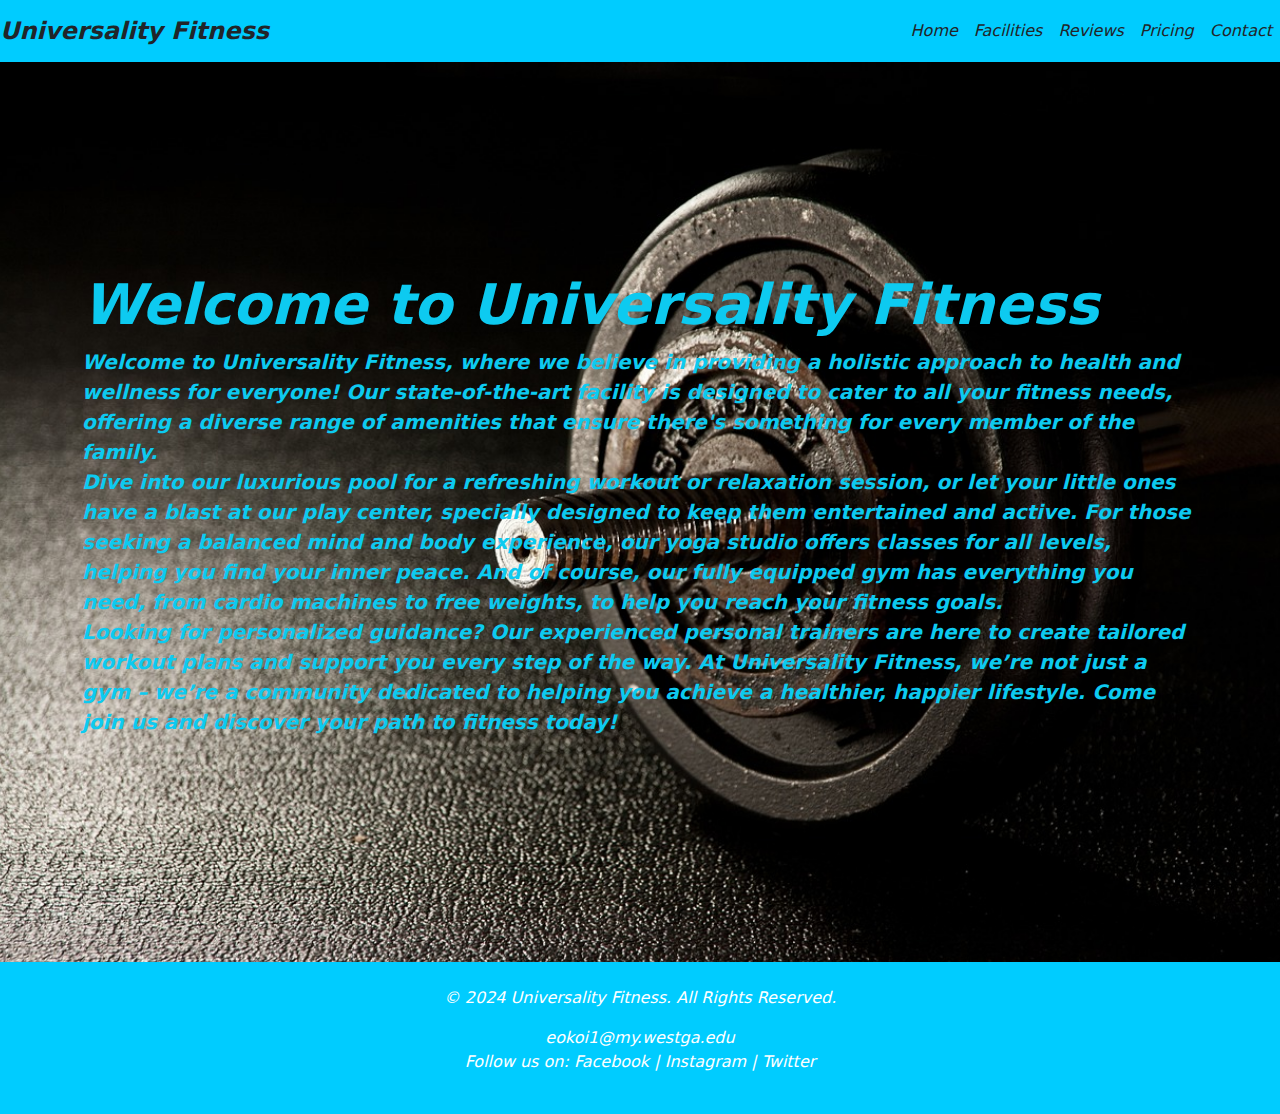
<file: index.html>
<!DOCTYPE html>
<html lang="en">

<head>
    <meta charset="UTF-8">
    <meta http-equiv="X-UA-Compatible" content="IE=edge">
    <meta name="viewport" content="width=device-width, initial-scale=1.0">
    <title>Fitness Website</title>
    <link href="https://cdn.jsdelivr.net/npm/bootstrap@5.3.0/dist/css/bootstrap.min.css" rel="stylesheet">
    <link rel="stylesheet" href="project.css">
</head>

<body class="d-flex flex-column min-vh-100">

    <div class="flex-grow-1">
        <nav id="nav" class="navbar navbar-expand-lg navbar-dark">
            <a class="navbar-brand text-dark" href="index.html">Universality Fitness</a>
            <button class="navbar-toggler" type="button" data-bs-toggle="collapse" data-bs-target="#navbarNav"
                aria-controls="navbarNav" aria-expanded="false" aria-label="Toggle navigation">
                <span class="navbar-toggler-icon"></span>
            </button>
            <div class="collapse navbar-collapse" id="navbarNav">
                <ul class="navbar-nav ms-auto">
                    <li class="nav-item active">
                        <a class="nav-link text-dark" href="index.html">Home</a>
                    </li>
                    <li class="nav-item">
                        <a class="nav-link text-dark" href="facilities.html">Facilities</a>
                    </li>
                    <li class="nav-item">
                        <a class="nav-link text-dark" href="reviews.html">Reviews</a>
                    </li>
                    <li class="nav-item">
                        <a class="nav-link text-dark" href="pricing.html">Pricing</a>
                    </li>
                    <li class="nav-item">
                        <a class="nav-link text-dark" href="contact.html">Contact</a>
                    </li>
                </ul>
            </div>
        </nav>

        <section class="hero bg-primary text-info text-start d-flex align-items-center justify-content-center"
            style="min-height: 100vh;">
            <div class="container py-4">
                <h1 class="display-4 fw-bold">Welcome to Universality Fitness</h1>
                <p class="lead fw-bold">Welcome to Universality Fitness, where we believe in providing a holistic approach to
                    health and wellness for
                    everyone! Our state-of-the-art facility is designed to cater to all your fitness needs, offering a
                    diverse
                    range of amenities that ensure there's something for every member of the family.
                    <br>Dive into our luxurious pool for a refreshing workout or relaxation session, or let your little
                    ones
                    have a blast at our play center, specially designed to keep them entertained and active. For those
                    seeking a
                    balanced mind and body experience, our yoga studio offers classes for all levels, helping you find
                    your
                    inner peace. And of course, our fully equipped gym has everything you need, from cardio machines to
                    free
                    weights, to help you reach your fitness goals.
                    <br>Looking for personalized guidance? Our experienced personal trainers are here to create tailored
                    workout
                    plans and support you every step of the way. At Universality Fitness, we’re not just a gym – we’re a
                    community dedicated to helping you achieve a healthier, happier lifestyle. Come join us and discover
                    your
                    path to fitness today!
                </p>
            </div>
        </section>

        <footer id="footer" class="text-white text-center py-4">
            <p>&copy; 2024 Universality Fitness. All Rights Reserved.</p>
            <a href="#" class="text-white text-decoration-none">eokoi1@my.westga.edu</a>
            <p>Follow us on:
                <a href="#" class="text-white text-decoration-none">Facebook</a> |
                <a href="#" class="text-white text-decoration-none">Instagram</a> |
                <a href="#" class="text-white text-decoration-none">Twitter</a>
            </p>
        </footer>
    </div>

    <script src="https://cdn.jsdelivr.net/npm/@popperjs/core@2.11.6/dist/umd/popper.min.js"></script>
    <script src="https://cdn.jsdelivr.net/npm/bootstrap@5.3.0/dist/js/bootstrap.bundle.min.js"></script>

</body>

</html>
</file>
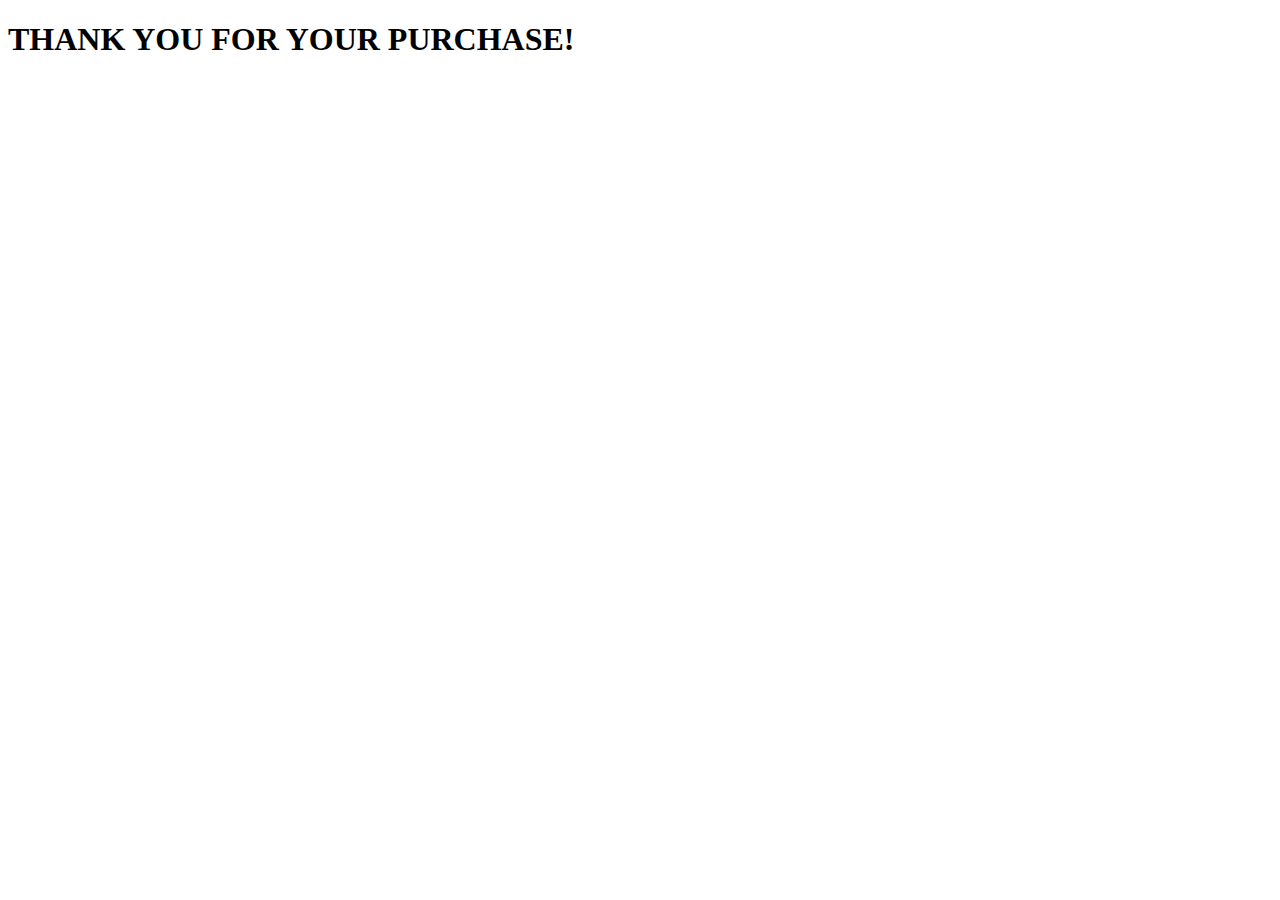
<file: checkout.html>
<!DOCTYPE html>
<html lang="en">
<head>
    <meta charset="UTF-8">
    <meta name="viewport" content="width=device-width, initial-scale=1.0">
    <title>Document</title>
</head>
<body>
    
    <h1>THANK YOU FOR YOUR PURCHASE!</h1>

</body>
</html>
</file>
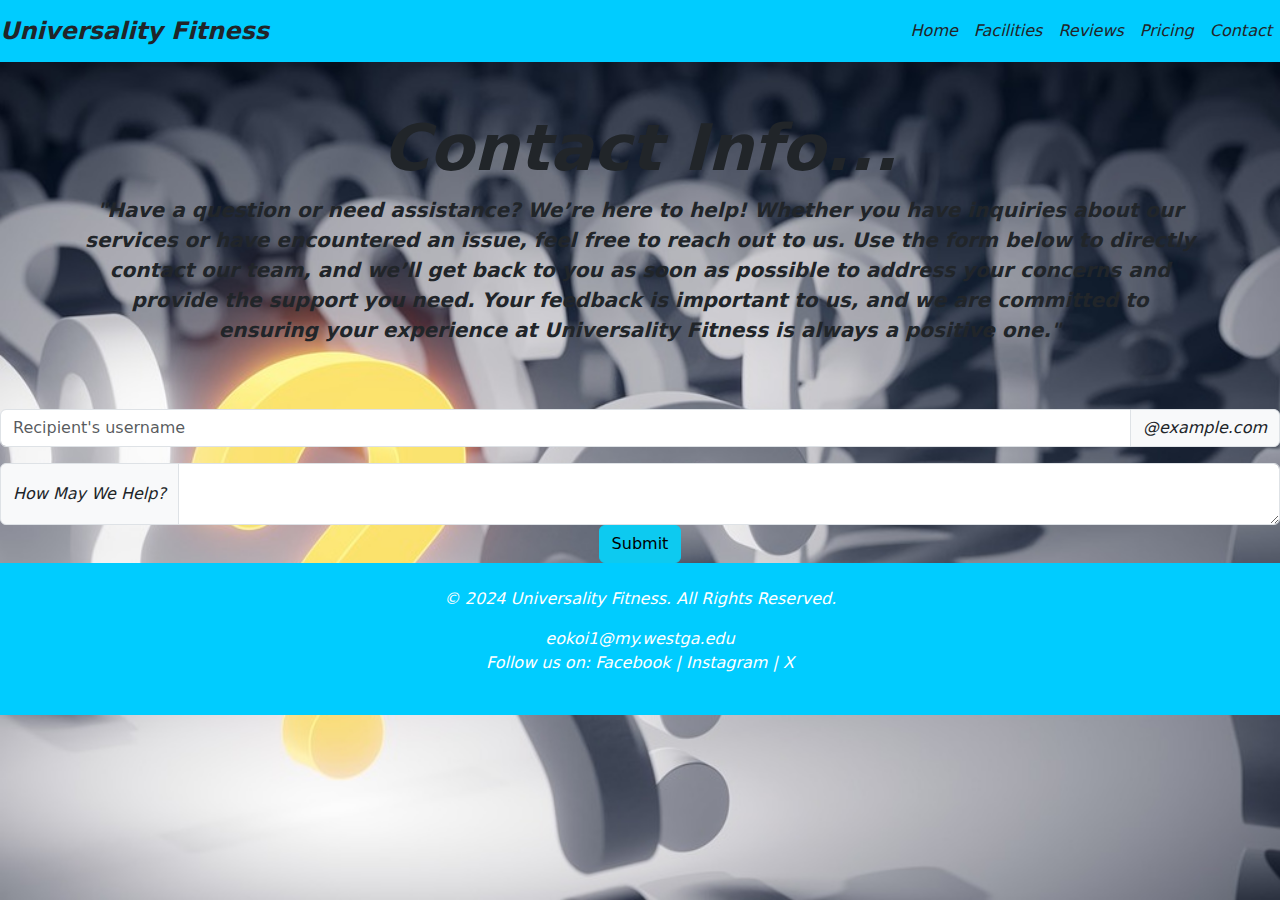
<file: contact.html>
<!DOCTYPE html>
<html lang="en">

<head>
    <meta charset="UTF-8">
    <meta http-equiv="X-UA-Compatible" content="IE=edge">
    <meta name="viewport" content="width=device-width, initial-scale=1.0">
    <title>Fitness Website</title>
    <link href="https://cdn.jsdelivr.net/npm/bootstrap@5.3.0/dist/css/bootstrap.min.css" rel="stylesheet">
    <link rel="stylesheet" href="project.css">
</head>

<body id="contact" class="d-flex flex-column min-vh-100">

    <div class="flex-grow-1">
        <nav id="nav" class="navbar navbar-expand-lg navbar-dark">
            <a class="navbar-brand text-dark" href="index.html">Universality Fitness</a>
            <button class="navbar-toggler" type="button" data-bs-toggle="collapse" data-bs-target="#navbarNav"
                aria-controls="navbarNav" aria-expanded="false" aria-label="Toggle navigation">
                <span class="navbar-toggler-icon"></span>
            </button>
            <div class="collapse navbar-collapse" id="navbarNav">
                <ul class="navbar-nav ms-auto">
                    <li class="nav-item active">
                        <a class="nav-link text-dark" href="index.html">Home</a>
                    </li>
                    <li class="nav-item">
                        <a class="nav-link text-dark" href="facilities.html">Facilities</a>
                    </li>
                    <li class="nav-item">
                        <a class="nav-link text-dark" href="reviews.html">Reviews</a>
                    </li>
                    <li class="nav-item">
                        <a class="nav-link text-dark" href="pricing.html">Pricing</a>
                    </li>
                    <li class="nav-item">
                        <a class="nav-link text-dark" href="contact.html">Contact</a>
                    </li>
                </ul>
            </div>
        </nav>

        <section class="contact">
            <div class="container py-4 my-4">
                <h1 class="display-3 fw-bold fs-underlined text-center">Contact Info...</h1>
                <p class="lead text-center fw-bold">
                    "Have a question or need assistance? We’re here to help! Whether you have inquiries about our
                    services or have encountered an issue, feel free to reach out to us. Use the form below to directly
                    contact our team, and we’ll get back to you as soon as possible to address your concerns and provide
                    the support you need. Your feedback is important to us, and we are committed to ensuring your
                    experience at Universality Fitness is always a positive one."
                </p>
            </div>

            <div class="input-group mb-3">
                <input type="text" class="form-control" placeholder="Recipient's username"
                    aria-label="Recipient's username" aria-describedby="basic-addon2">
                <span class="input-group-text" id="basic-addon2">@example.com</span>
            </div>

            <div class="input-group">
                <span class="input-group-text">How May We Help?</span>
                <textarea class="form-control" aria-label="With textarea"></textarea>
            </div>

            <div class="d-flex justify-content-center">
                <a href="checkout.html">
                    <button class="btn btn-info">Submit</button>
                </a>
            </div>
        </section>

        <footer id="footer" class="text-white text-center py-4">
            <p>&copy; 2024 Universality Fitness. All Rights Reserved.</p>
            <a href="#" class="text-white text-decoration-none">eokoi1@my.westga.edu</a>
            <p>Follow us on:
                <a href="https://facebook.com" class="text-white text-decoration-none">Facebook</a> |
                <a href="https://instagram.com" class="text-white text-decoration-none">Instagram</a> |
                <a href="https://x.com" class="text-white text-decoration-none">X</a>
            </p>
        </footer>
    </div>

    <script src="https://cdn.jsdelivr.net/npm/@popperjs/core@2.11.6/dist/umd/popper.min.js"></script>
    <script src="https://cdn.jsdelivr.net/npm/bootstrap@5.3.0/dist/js/bootstrap.bundle.min.js"></script>

</body>

</html>
</file>
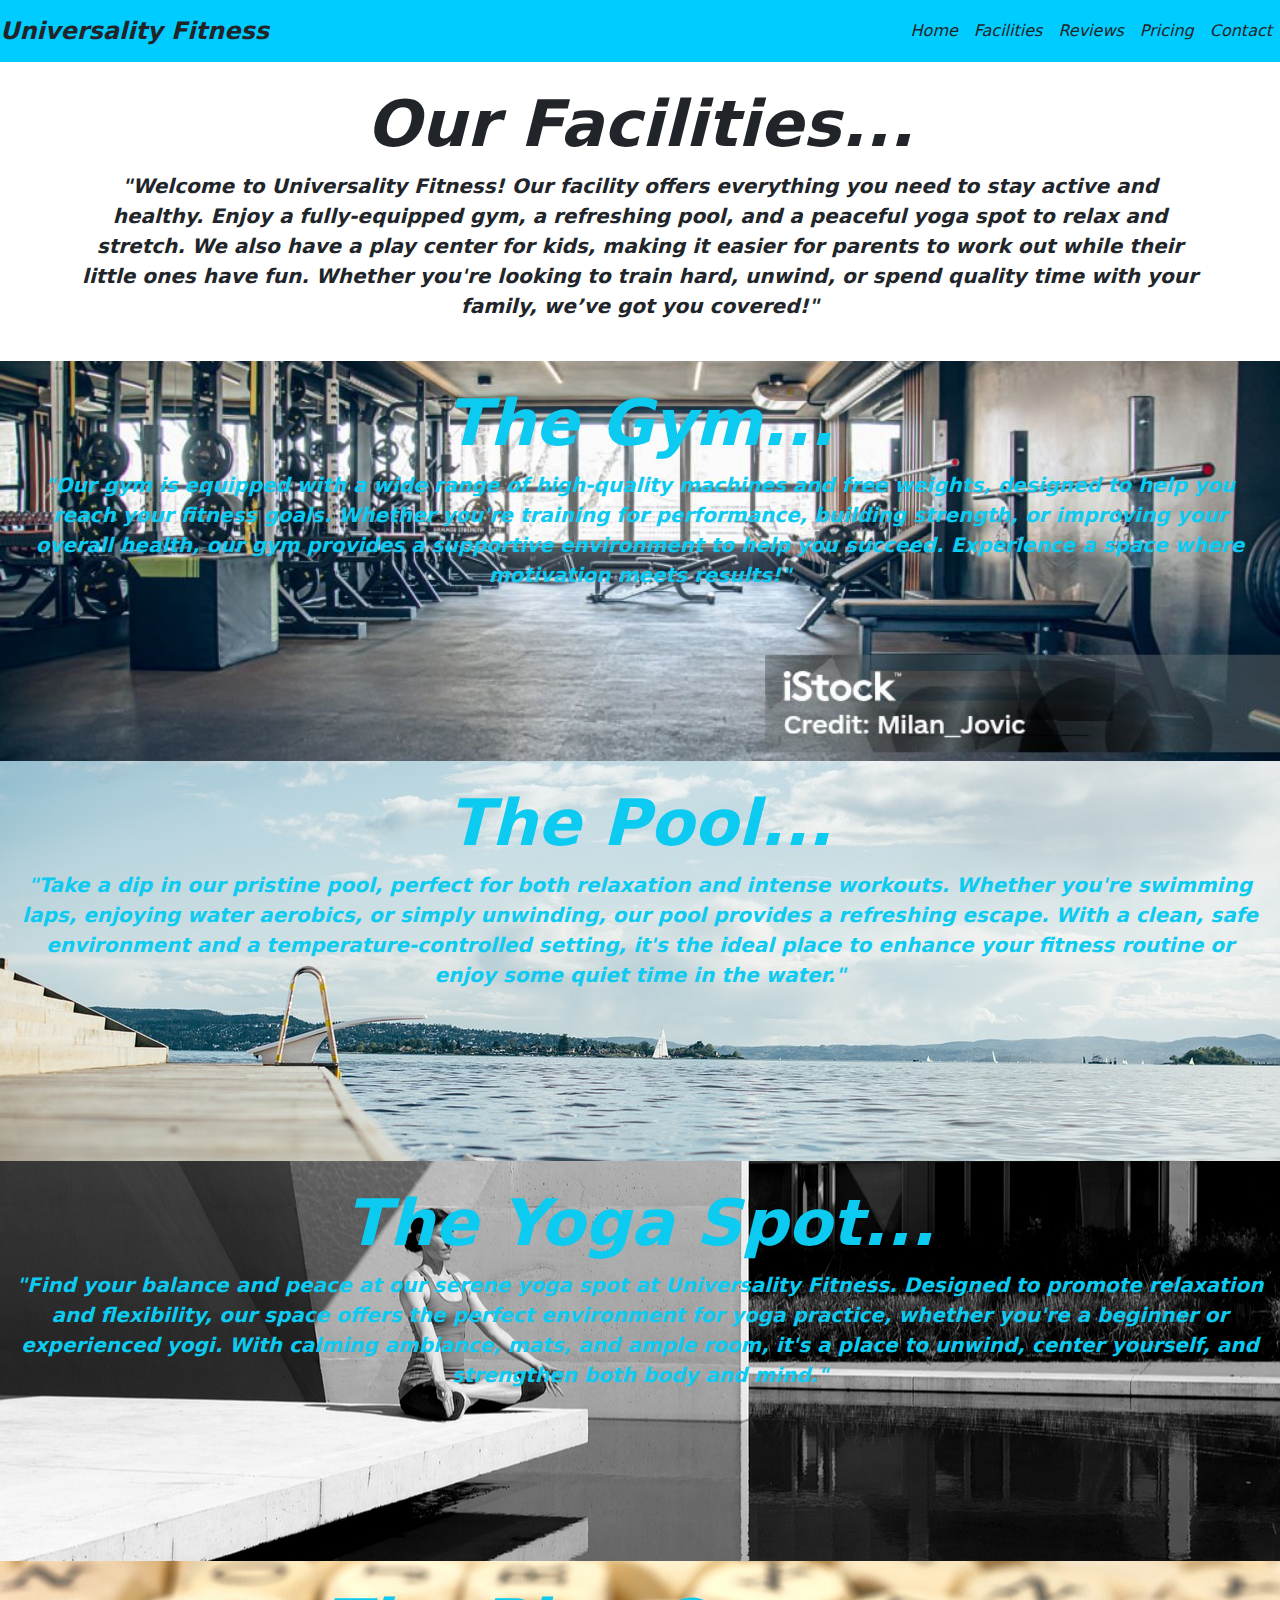
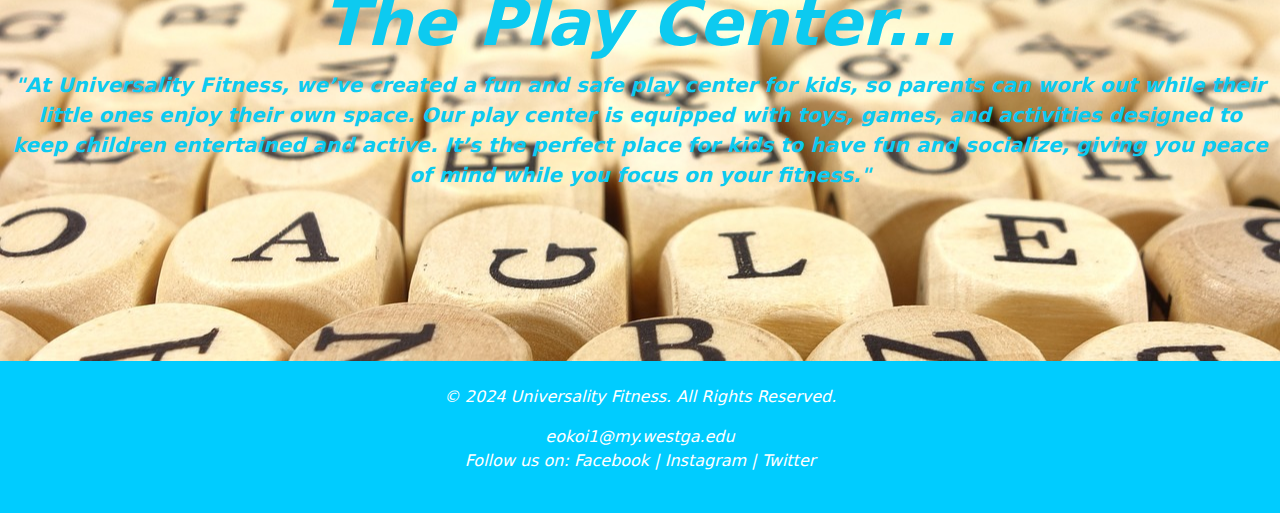
<file: facilities.html>
<!DOCTYPE html>
<html lang="en">

<head>
    <meta charset="UTF-8">
    <meta http-equiv="X-UA-Compatible" content="IE=edge">
    <meta name="viewport" content="width=device-width, initial-scale=1.0">
    <title>Fitness Website</title>
    <link href="https://cdn.jsdelivr.net/npm/bootstrap@5.3.0/dist/css/bootstrap.min.css" rel="stylesheet">
    <link rel="stylesheet" href="project.css">
</head>

<body class="d-flex flex-column min-vh-100">

    <div class="flex-grow-1">
        <nav id="nav" class="navbar navbar-expand-lg navbar-dark">
            <a class="navbar-brand text-dark" href="index.html">Universality Fitness</a>
            <button class="navbar-toggler" type="button" data-bs-toggle="collapse" data-bs-target="#navbarNav"
                aria-controls="navbarNav" aria-expanded="false" aria-label="Toggle navigation">
                <span class="navbar-toggler-icon"></span>
            </button>
            <div class="collapse navbar-collapse" id="navbarNav">
                <ul class="navbar-nav ms-auto">
                    <li class="nav-item active">
                        <a class="nav-link text-dark" href="index.html">Home</a>
                    </li>
                    <li class="nav-item">
                        <a class="nav-link text-dark" href="facilities.html">Facilities</a>
                    </li>
                    <li class="nav-item">
                        <a class="nav-link text-dark" href="reviews.html">Reviews</a>
                    </li>
                    <li class="nav-item">
                        <a class="nav-link text-dark" href="pricing.html">Pricing</a>
                    </li>
                    <li class="nav-item">
                        <a class="nav-link text-dark" href="contact.html">Contact</a>
                    </li>
                </ul>
            </div>
        </nav>

        <section class="facilities">
            <div class="container py-4">
                <h1 class="display-3 fw-bold fs-underlined text-center">Our Facilities...</h1>
                <p class="lead text-center fw-bold">
                    "Welcome to Universality Fitness! Our facility offers everything you need to stay active and healthy. Enjoy a
                    fully-equipped gym, a refreshing pool, and a peaceful yoga spot to relax and stretch. We also have a
                    play center for kids, making it easier for parents to work out while their little ones have fun.
                    Whether you're looking to train hard, unwind, or spend quality time with your family, we’ve got you
                    covered!"
                </p>
            </div>
            <div class="gym container py-4">
                <h1 class="display-3 fw-bold fs-underlined text-center text-info">The Gym...</h1>
                <p class="lead text-center text-info fw-bold">
                    "Our gym is equipped with a wide range of high-quality machines and free weights, designed to help
                    you reach your fitness goals. Whether you're training for performance, building strength, or
                    improving your overall health, our gym provides a supportive environment to help you succeed.
                    Experience a space where motivation meets results!"
                </p>
            </div>
            <div class="pool container py-4">
                <h1 class="display-3 fw-bold fs-underlined text-center text-info">The Pool...</h1>
                <p class="lead text-center text-info fw-bold">
                    "Take a dip in our pristine pool, perfect for both relaxation and intense workouts.
                    Whether you're swimming laps, enjoying water aerobics, or simply unwinding, our pool provides a
                    refreshing escape. With a clean, safe environment and a temperature-controlled setting, it's the
                    ideal place to enhance your fitness routine or enjoy some quiet time in the water."
                </p>
            </div>
            <div class="yoga container py-4">
                <h1 class="display-3 fw-bold fs-underlined text-center text-info">The Yoga Spot...</h1>
                <p class="lead text-center text-info fw-bold">
                    "Find your balance and peace at our serene yoga spot at Universality Fitness. Designed to promote
                    relaxation
                    and flexibility, our space offers the perfect environment for yoga practice, whether you're a
                    beginner or experienced yogi. With calming ambiance, mats, and ample room, it's a place to unwind,
                    center yourself, and strengthen both body and mind."
                </p>
            </div>
            <div class="play container py-4">
                <h1 class="display-3 fw-bold fs-underlined text-center text-info">The Play Center...</h1>
                <p class="lead text-center text-info fw-bold">
                    "At Universality Fitness, we’ve created a fun and safe play center for kids, so parents can work out while
                    their little ones enjoy their own space. Our play center is equipped with toys, games, and
                    activities designed to keep children entertained and active. It’s the perfect place for kids to have
                    fun and socialize, giving you peace of mind while you focus on your fitness."
                </p>
            </div>
        </section>

        <footer id="footer" class="text-white text-center py-4">
            <p>&copy; 2024 Universality Fitness. All Rights Reserved.</p>
            <a href="#" class="text-white text-decoration-none">eokoi1@my.westga.edu</a>
            <p>Follow us on:
                <a href="#" class="text-white text-decoration-none">Facebook</a> |
                <a href="#" class="text-white text-decoration-none">Instagram</a> |
                <a href="#" class="text-white text-decoration-none">Twitter</a>
            </p>
        </footer>
    </div>

    <script src="https://cdn.jsdelivr.net/npm/@popperjs/core@2.11.6/dist/umd/popper.min.js"></script>
    <script src="https://cdn.jsdelivr.net/npm/bootstrap@5.3.0/dist/js/bootstrap.bundle.min.js"></script>

</body>

</html>
</file>
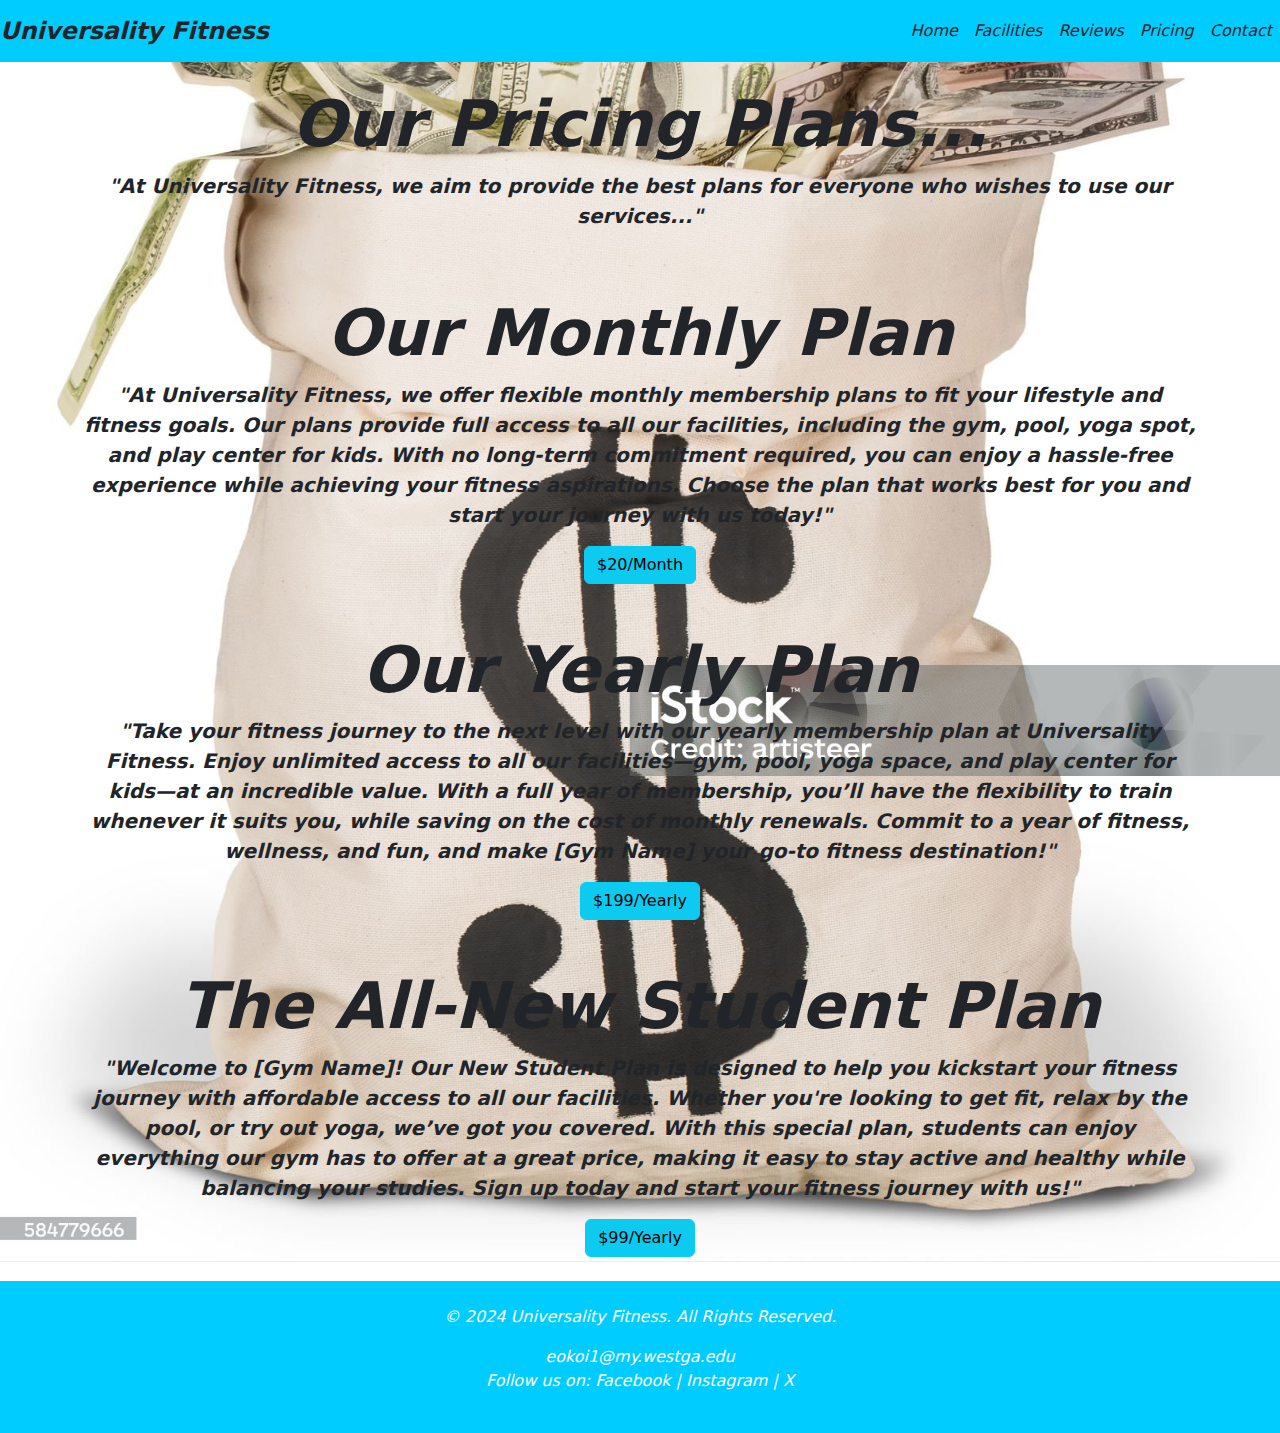
<file: pricing.html>
<!DOCTYPE html>
<html lang="en">

<head>
    <meta charset="UTF-8">
    <meta http-equiv="X-UA-Compatible" content="IE=edge">
    <meta name="viewport" content="width=device-width, initial-scale=1.0">
    <title>Fitness Website</title>
    <link href="https://cdn.jsdelivr.net/npm/bootstrap@5.3.0/dist/css/bootstrap.min.css" rel="stylesheet">
    <link rel="stylesheet" href="project.css">
</head>

<body id="pricing" class="d-flex flex-column min-vh-100">

    <div class="flex-grow-1">
        <nav id="nav" class="navbar navbar-expand-lg navbar-dark">
            <a class="navbar-brand text-dark" href="index.html">Universality Fitness</a>
            <button class="navbar-toggler" type="button" data-bs-toggle="collapse" data-bs-target="#navbarNav"
                aria-controls="navbarNav" aria-expanded="false" aria-label="Toggle navigation">
                <span class="navbar-toggler-icon"></span>
            </button>
            <div class="collapse navbar-collapse" id="navbarNav">
                <ul class="navbar-nav ms-auto">
                    <li class="nav-item active">
                        <a class="nav-link text-dark" href="index.html">Home</a>
                    </li>
                    <li class="nav-item">
                        <a class="nav-link text-dark" href="facilities.html">Facilities</a>
                    </li>
                    <li class="nav-item">
                        <a class="nav-link text-dark" href="reviews.html">Reviews</a>
                    </li>
                    <li class="nav-item">
                        <a class="nav-link text-dark" href="pricing.html">Pricing</a>
                    </li>
                    <li class="nav-item">
                        <a class="nav-link text-dark" href="contact.html">Contact</a>
                    </li>
                </ul>
            </div>
        </nav>

        <section class="pricing">
            <div class="container py-4">
                <h1 class="display-3 fw-bold fs-underlined text-center">Our Pricing Plans...</h1>
                <p class="lead text-center fw-bold">
                    "At Universality Fitness, we aim to provide the best plans for everyone who wishes to use our
                    services..."
                </p>
            </div>
            <div class="monthly container py-4">
                <h1 class="display-3 fw-bold fs-underlined text-center text-dark">Our Monthly Plan</h1>
                <p class="lead text-center text-dark fw-bold">
                    "At Universality Fitness, we offer flexible monthly membership plans to fit your lifestyle and
                    fitness goals.
                    Our plans provide full access to all our facilities, including the gym, pool, yoga spot, and play
                    center for kids. With no long-term commitment required, you can enjoy a hassle-free experience while
                    achieving your fitness aspirations. Choose the plan that works best for you and start your journey
                    with us today!"
                </p>
                <div class="d-flex justify-content-center">
                    <a href="checkout.html">
                        <button class="btn btn-info">$20/Month</button>
                    </a>
                </div>
            </div>
            <div class="yearly container py-4">
                <h1 class="display-3 fw-bold fs-underlined text-center text-dark">Our Yearly Plan</h1>
                <p class="lead text-center text-dark fw-bold">
                    "Take your fitness journey to the next level with our yearly membership plan at Universality
                    Fitness. Enjoy
                    unlimited access to all our facilities—gym, pool, yoga space, and play center for kids—at an
                    incredible value. With a full year of membership, you’ll have the flexibility to train whenever it
                    suits you, while saving on the cost of monthly renewals. Commit to a year of fitness, wellness, and
                    fun, and make [Gym Name] your go-to fitness destination!"
                </p>
                <div class="d-flex justify-content-center">
                    <a href="checkout.html">
                        <button class="btn btn-info">$199/Yearly</button>
                    </a>
                </div>
            </div>
            <div class="student container py-4">
                <h1 class="display-3 fw-bold fs-underlined text-center text-dark">The All-New Student Plan</h1>
                <p class="lead text-center text-dark fw-bold">
                    "Welcome to [Gym Name]! Our New Student Plan is designed to help you kickstart your fitness journey
                    with affordable access to all our facilities. Whether you're looking to get fit, relax by the pool,
                    or try out yoga, we’ve got you covered. With this special plan, students can enjoy everything our
                    gym has to offer at a great price, making it easy to stay active and healthy while balancing your
                    studies. Sign up today and start your fitness journey with us!"
                </p>
                <div class="d-flex justify-content-center">
                    <a href="checkout.html">
                        <button class="btn btn-info">$99/Yearly</button>
                    </a>
                </div>
            </div>
        </section>

        <footer id="footer" class="text-white text-center py-4">
            <p>&copy; 2024 Universality Fitness. All Rights Reserved.</p>
            <a href="#" class="text-white text-decoration-none">eokoi1@my.westga.edu</a>
            <p>Follow us on:
                <a href="https://facebook.com" class="text-white text-decoration-none">Facebook</a> |
                <a href="https://instagram.com" class="text-white text-decoration-none">Instagram</a> |
                <a href="https://x.com" class="text-white text-decoration-none">X</a>
            </p>
        </footer>
    </div>

    <script src="https://cdn.jsdelivr.net/npm/@popperjs/core@2.11.6/dist/umd/popper.min.js"></script>
    <script src="https://cdn.jsdelivr.net/npm/bootstrap@5.3.0/dist/js/bootstrap.bundle.min.js"></script>

</body>

</html>
</file>
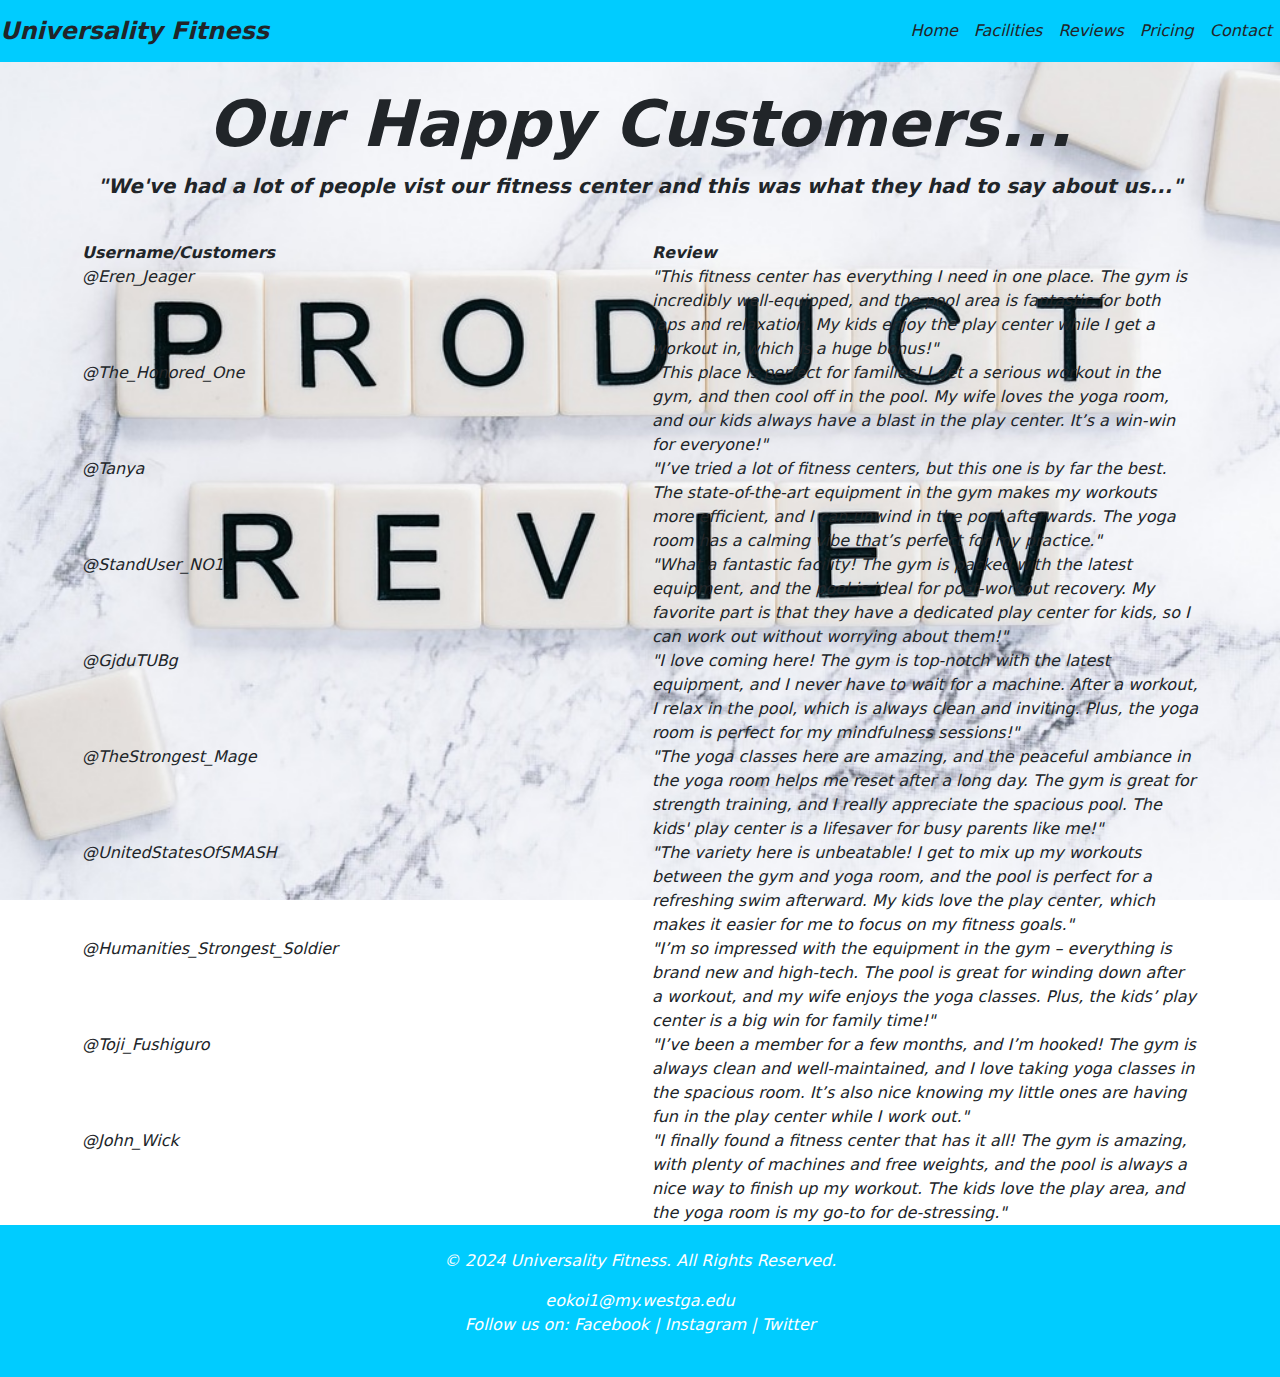
<file: reviews.html>
<!DOCTYPE html>
<html lang="en">

<head>
    <meta charset="UTF-8">
    <meta http-equiv="X-UA-Compatible" content="IE=edge">
    <meta name="viewport" content="width=device-width, initial-scale=1.0">
    <title>Fitness Website</title>
    <link href="https://cdn.jsdelivr.net/npm/bootstrap@5.3.0/dist/css/bootstrap.min.css" rel="stylesheet">
    <link rel="stylesheet" href="project.css">
</head>

<body id="reviews" class="d-flex flex-column min-vh-100">

    <div class="flex-grow-1">
        <nav id="nav" class="navbar navbar-expand-lg navbar-dark">
            <a class="navbar-brand text-dark" href="index.html">Universality Fitness</a>
            <button class="navbar-toggler" type="button" data-bs-toggle="collapse" data-bs-target="#navbarNav"
                aria-controls="navbarNav" aria-expanded="false" aria-label="Toggle navigation">
                <span class="navbar-toggler-icon"></span>
            </button>
            <div class="collapse navbar-collapse" id="navbarNav">
                <ul class="navbar-nav ms-auto">
                    <li class="nav-item active">
                        <a class="nav-link text-dark" href="index.html">Home</a>
                    </li>
                    <li class="nav-item">
                        <a class="nav-link text-dark" href="facilities.html">Facilities</a>
                    </li>
                    <li class="nav-item">
                        <a class="nav-link text-dark" href="reviews.html">Reviews</a>
                    </li>
                    <li class="nav-item">
                        <a class="nav-link text-dark" href="pricing.html">Pricing</a>
                    </li>
                    <li class="nav-item">
                        <a class="nav-link text-dark" href="contact.html">Contact</a>
                    </li>
                </ul>
            </div>
        </nav>

        <section class="reviews">
            <div class="container py-4">
                <h1 class="display-3 fw-bold fs-underlined text-center">Our Happy Customers...</h1>
                <p class="lead text-center fw-bold">
                    "We've had a lot of people vist our fitness center and this was what they had to say about us..."
                </p>
            </div>
            <div class="container">
                <div class="row">
                    <div class="col-6 fw-bold">Username/Customers</div>
                    <div class="col-6 fw-bold">Review</div>
                </div>
            </div>
            <div class="container">
                <div class="row">
                    <div class="col-6">@Eren_Jeager</div>
                    <div class="col-6">"This fitness center has everything I need in one place. The gym is incredibly
                        well-equipped, and
                        the pool area is fantastic for both laps and relaxation. My kids enjoy the play center while I
                        get a
                        workout in, which is a huge bonus!"</div>
                </div>
            </div>
            <div class="container">
                <div class="row">
                    <div class="col-6">@The_Honored_One</div>
                    <div class="col-6">"This place is perfect for families! I get a serious workout in the gym, and then cool off in the
                        pool. My wife loves the yoga room, and our kids always have a blast in the play center. It’s a
                        win-win for everyone!"</div>
                </div>
            </div>
            <div class="container">
                <div class="row">
                    <div class="col-6">@Tanya</div>
                    <div class="col-6">"I’ve tried a lot of fitness centers, but this one is by far the best. The state-of-the-art
                        equipment in the gym makes my workouts more efficient, and I can unwind in the pool afterwards. The
                        yoga room has a calming vibe that’s perfect for my practice."</div>
                </div>
            </div>
            <div class="container">
                <div class="row">
                    <div class="col-6">@StandUser_NO1</div>
                    <div class="col-6">"What a fantastic facility! The gym is packed with the latest equipment, and the pool is ideal for
                        post-workout recovery. My favorite part is that they have a dedicated play center for kids, so I can
                        work out without worrying about them!"</div>
                </div>
            </div>
            <div class="container">
                <div class="row">
                    <div class="col-6">@GjduTUBg</div>
                    <div class="col-6">"I love coming here! The gym is top-notch with the latest equipment, and I never have to wait for a
                        machine. After a workout, I relax in the pool, which is always clean and inviting. Plus, the yoga
                        room is perfect for my mindfulness sessions!"</div>
                </div>
            </div>
            <div class="container">
                <div class="row">
                    <div class="col-6">@TheStrongest_Mage</div>
                    <div class="col-6">"The yoga classes here are amazing, and the peaceful ambiance in the yoga room helps me reset after
                        a long day. The gym is great for strength training, and I really appreciate the spacious pool. The
                        kids' play center is a lifesaver for busy parents like me!"</div>
                </div>
            </div>
            <div class="container">
                <div class="row">
                    <div class="col-6">@UnitedStatesOfSMASH</div>
                    <div class="col-6">"The variety here is unbeatable! I get to mix up my workouts between the gym and yoga room, and the
                        pool is perfect for a refreshing swim afterward. My kids love the play center, which makes it easier
                        for me to focus on my fitness goals."</div>
                </div>
            </div>
            <div class="container">
                <div class="row">
                    <div class="col-6">@Humanities_Strongest_Soldier</div>
                    <div class="col-6">"I’m so impressed with the equipment in the gym – everything is brand new and high-tech. The pool is
                        great for winding down after a workout, and my wife enjoys the yoga classes. Plus, the kids’ play
                        center is a big win for family time!"</div>
                </div>
            </div>
            <div class="container">
                <div class="row">
                    <div class="col-6">@Toji_Fushiguro</div>
                    <div class="col-6">"I’ve been a member for a few months, and I’m hooked! The gym is always clean and well-maintained,
                        and I love taking yoga classes in the spacious room. It’s also nice knowing my little ones are
                        having fun in the play center while I work out."</div>
                </div>
            </div>
            <div class="container">
                <div class="row">
                    <div class="col-6">@John_Wick</div>
                    <div class="col-6">"I finally found a fitness center that has it all! The gym is amazing, with plenty of machines and
                        free weights, and the pool is always a nice way to finish up my workout. The kids love the play
                        area, and the yoga room is my go-to for de-stressing."</div>
                </div>
            </div>
        </section>

        <footer id="footer" class="text-white text-center py-4">
            <p>&copy; 2024 Universality Fitness. All Rights Reserved.</p>
            <a href="#" class="text-white text-decoration-none">eokoi1@my.westga.edu</a>
            <p>Follow us on:
                <a href="#" class="text-white text-decoration-none">Facebook</a> |
                <a href="#" class="text-white text-decoration-none">Instagram</a> |
                <a href="#" class="text-white text-decoration-none">Twitter</a>
            </p>
        </footer>
    </div>

    <script src="https://cdn.jsdelivr.net/npm/@popperjs/core@2.11.6/dist/umd/popper.min.js"></script>
    <script src="https://cdn.jsdelivr.net/npm/bootstrap@5.3.0/dist/js/bootstrap.bundle.min.js"></script>

</body>

</html>
</file>
<file: project.css>
body {
    font-style: italic;
    /**font-weight: bolder;**/
}

#nav {
    background-color: rgb(0, 204, 255);
}

.navbar-brand {
    font-weight: bold;
    font-size: 1.5rem;
}

.hero {
    background: url('dumbell.jpg') center center/cover no-repeat;
    height: 400px;
}

.gym {
    background-image: url('Gym.jpg');
            background-size: cover;
            background-position: center;
            height: 400px;
            max-width: max-content;
            color: white;
            justify-content: center;
            align-items: center;
            text-align: center;
}

.pool {
    background-image: url('water.jpg');
            background-size: cover;
            background-position: center;
            height: 400px;
            max-width: max-content;
            color: white;
            justify-content: center;
            align-items: center;
            text-align: center;
}

.yoga {
    background-image: url('yoga.jpg');
            background-size: cover;
            background-position: center;
            height: 400px;
            max-width: max-content;
            color: white;
            justify-content: center;
            align-items: center;
            text-align: center;
}

.play {
    background-image: url('play.jpg');
            background-size: cover;
            background-position: center;
            height: 400px;
            max-width: max-content;
            color: white;
            justify-content: center;
            align-items: center;
            text-align: center;
}

#reviews {
    background: url('review.jpg') center center/cover no-repeat;
    height: 400px;
}

#pricing {
    background: url('money.jpg') center center/cover no-repeat;
    height: 400px;
}

#contact {
    background: url('question.jpg') center center/cover no-repeat;
    height: 400px;
}

.footer {
    background-color: #333;
    color: #fff;
}

#footer {
    background-color: rgb(0, 204, 255);
}
</file>
